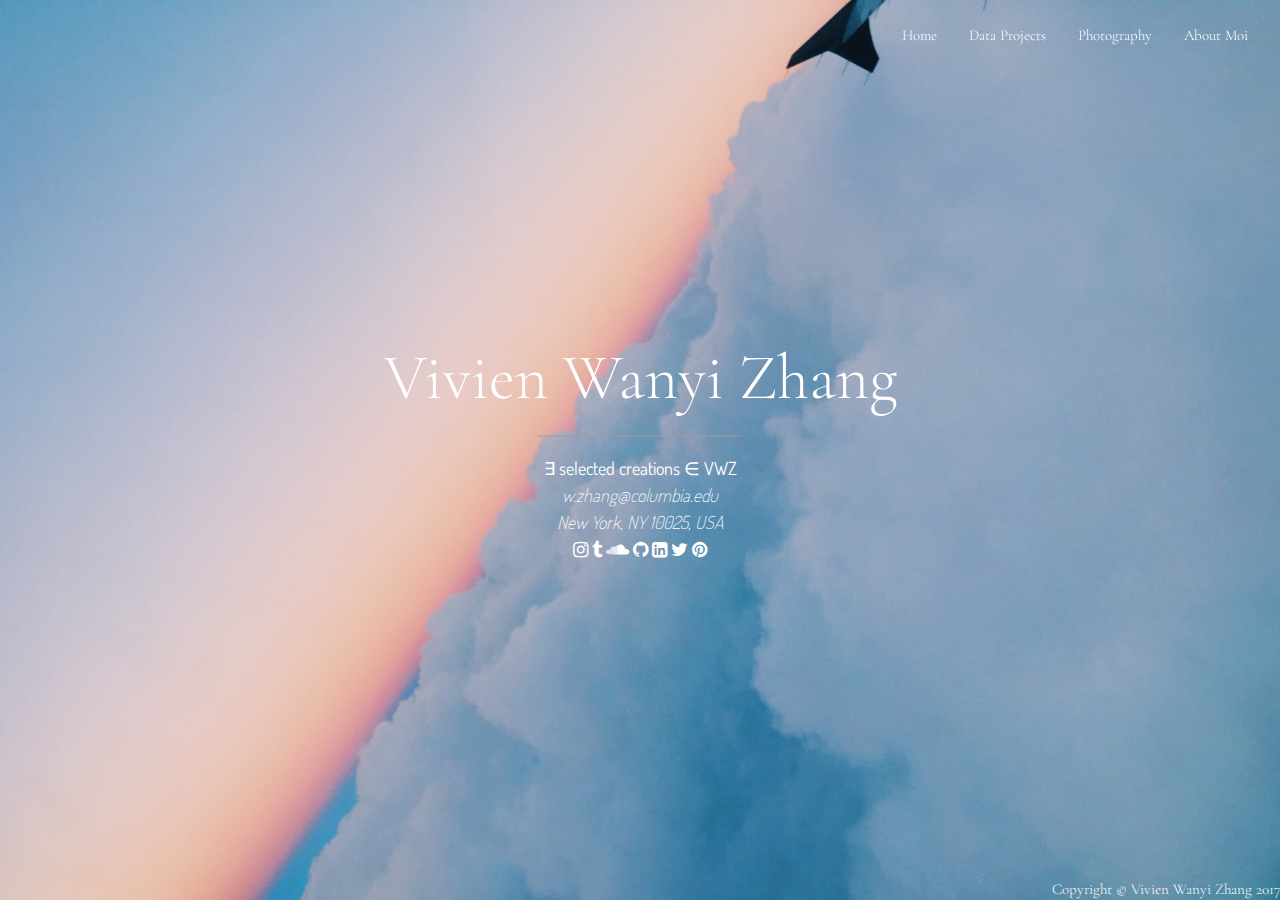
<file: index.html>
<!DOCTYPE html>
<html lang="en-US">
<head>
	<title> Vivien Wanyi Zhang | Data Music Arts </title>
	<meta charset="UTF-8" />
	<!--[if lt IE 9]>
  	<script src="https://oss.maxcdn.com/libs/html5shiv/3.7.0/html5shiv.js"></script>
	<![endif]-->
  	<meta name="description" content="Vivien Wanyi Zhang's Personal Website">
  	<meta name="keywords" content="Data Analytics, Data Scientist, Statistics, Personal Website, Photography, Creative, Design, Wanyi Zhang, vwz, Portfolio, Projects" />
  	<meta name="author" content="Vivien Wanyi Zhang">
  	<meta name="viewport" content="width=device-width, initial-scale=1.0">
  <!--external links-->
	<link rel="stylesheet" href="www/w3.css">
	<link href="https://fonts.googleapis.com/css?family=Amatic+SC|Cormorant+Garamond|Dosis|Raleway|Montserrat+Subrayada|Titillium+Web" rel="stylesheet" />
	<link rel="stylesheet" href="https://cdnjs.cloudflare.com/ajax/libs/font-awesome/4.7.0/css/font-awesome.min.css" />
  <!--internal CSS-->
	<style>
	body,h1,h4,ul,footer {
    font-family: 'Cormorant Garamond', serif;
    font-weight: 100;
}
	body,p {
    font-family: 'Dosis', sans-serif;
    font-weight: 100;
}	
	body, html {height: 100%}
	footer {background: none;color:white;}
	.bgimg {
      background-image: url('www/clouds.jpg');
      min-height: 100%;
      background-position: center;
      background-size: cover;
	}
  li a:hover:not(.active) {
      color:rgb(255,200,200);
      background:none;
  }
  p span.displaynone { display:none; }

	</style>

  <!--Google Analytics-->
  <script>
  (function(i,s,o,g,r,a,m){i['GoogleAnalyticsObject']=r;i[r]=i[r]||function(){
  (i[r].q=i[r].q||[]).push(arguments)},i[r].l=1*new Date();a=s.createElement(o),
  m=s.getElementsByTagName(o)[0];a.async=1;a.src=g;m.parentNode.insertBefore(a,m)
  })(window,document,'script','https://www.google-analytics.com/analytics.js','ga');

  ga('create', 'UA-91100200-1', 'auto');
  ga('send', 'pageview');
  </script>
</head>



<body>
<!--background music-->
<audio autoplay="autoplay" loop="loop">
  <source src="www/Morning Talk_Supersymmetry.mp3" type="audio/mpeg">
</audio>

<!--Vivien Wanyi Zhang-->
<div class="bgimg w3-display-container w3-animate-opacity w3-text-white">
  <!--div class="w3-display-topleft w3-padding-large w3-large">
    VWZ
  </div-->
  <!--div class="w3-display-topleft w3-padding-jumbo w3-xlarge">
    <h4><button onclick="document.getElementById('Data Projects').style.display='block'" class="w3-btn w3-hover-light-grey" style="margin:0 0 0.3em 0"> <a href="data-projects/data-projects.html" style="text-decoration:none">Data Projects</a></button></h4>
    <h4><button onclick="document.getElementById('Photography').style.display='block'" class="w3-btn w3-hover-light-grey" style="margin:0.3em 0 0.3em 0"><a href="http://vsco.co/stomacake/" style="text-decoration:none">Photography</a></button></h4>
    <h4><button onclick="document.getElementById('About Moi').style.display='block'" class="w3-btn w3-hover-light-grey" style="margin:0.3em 0 0.3em 0">About Moi</button></h4>
  </div-->
  <div class="w3-display-middle">
    <h1 class="w3-jumbo w3-animate-top">Vivien Wanyi Zhang</h1>
    <hr class="w3-border-grey" style="margin:auto;width:40%">
    <p class="w3-large w3-center">
		 <b>&exist; selected creations &isin; VWZ</b><br> 
     <em>w.zhang@<span class="displaynone">null</span>columbia.edu<br>
		 New York, NY 10025, USA<br></em>
	   <a href="https://www.instagram.com/stomacake_/"><i class="fa fa-instagram"></i></a>
	   <a href="http://whatuhoh.tumblr.com/"><i class="fa fa-tumblr"></i></a> 
	   <a href="https://soundcloud.com/bunnythegreat"><i class="fa fa-soundcloud"></i></a> 
	   <a href="https://github.com/wvz"><i class="fa fa-github"></i></a>
	   <a href="https://www.linkedin.com/in/zhangwanyi"><i class="fa fa-linkedin-square"></i></a>
	   <a href="https://twitter.com/mushroomvv"><i class="fa fa-twitter"></i></a> 
	   <a href="https://www.pinterest.com/stomacake/"><i class="fa fa-pinterest"></i></a><br>
	  </p>
  </div>
  <!--navigation bar-->
  <ul class="w3-panel w3-display-topright w3-navbar" style="position:fixed;">
    <li class="w3-ripple"><a>Home</a></li>
    <li class="w3-ripple"><a href="sub/data-projects.html">Data Projects</a></li>
    <li class="w3-ripple"><a href="http://vsco.co/stomacake/">Photography</a></li>
    <li class="w3-ripple"><a href="sub/about-moi.html">About Moi</a></li>
  </ul>
  <!--copyright footer-->
  <footer class="w3-display-bottomright">Copyright &copy; Vivien Wanyi Zhang 2017 </footer>
</div>


</body>
</html>
</file>
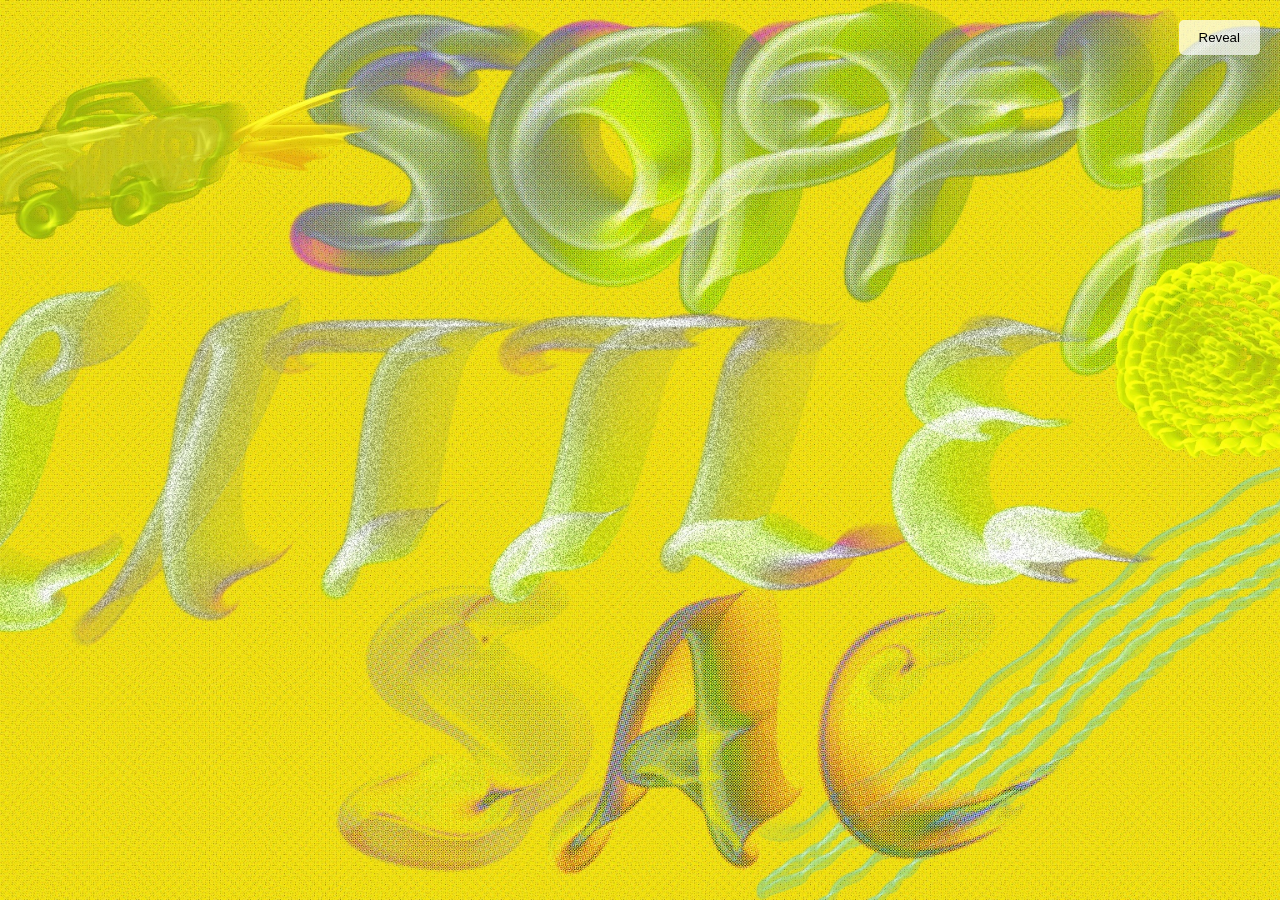
<file: sub/index-3.html>
<!DOCTYPE html>
<html lang="en">
<head>
    <meta charset="UTF-8">
    <meta name="viewport" content="width=device-width, initial-scale=1.0">
    <title>Screen SLS with Vertical Line Reveal Effect</title>
    <style>
        body, html {
            margin: 0;
            padding: 0;
            height: 100%;
            overflow: hidden;
        }
        .background-image {
            position: fixed;
            top: 0;
            left: 0;
            width: 100%;
            height: 100%;
            background-image: url('www/Screen_SLS.jpg');
            background-size: cover;
            background-position: center;
        }
        .new-image {
            position: fixed;
            top: 0;
            right: 0;
            width: 100%;
            height: 100%;
            background-image: url('www/Screen_SLS_Cool.gif');
            background-size: cover;
            background-position: center;
            clip-path: inset(0 0 0 100%);
            transition: clip-path 2s ease-in-out;
        }
        .reveal .new-image {
            clip-path: inset(0 0 0 0);
        }
        .trigger {
            position: fixed;
            top: 20px;
            right: 20px;
            padding: 10px 20px;
            background-color: rgba(255, 255, 255, 0.7);
            border: none;
            border-radius: 5px;
            cursor: pointer;
            z-index: 10;
        }
    </style>
</head>
<body>
    <div class="background-image"></div>
    <div class="new-image"></div>
    <button class="trigger">Reveal</button>

    <script>
        const trigger = document.querySelector('.trigger');
        const body = document.body;

        trigger.addEventListener('click', () => {
            body.classList.toggle('reveal');
        });
    </script>
</body>
</html>
</file>
